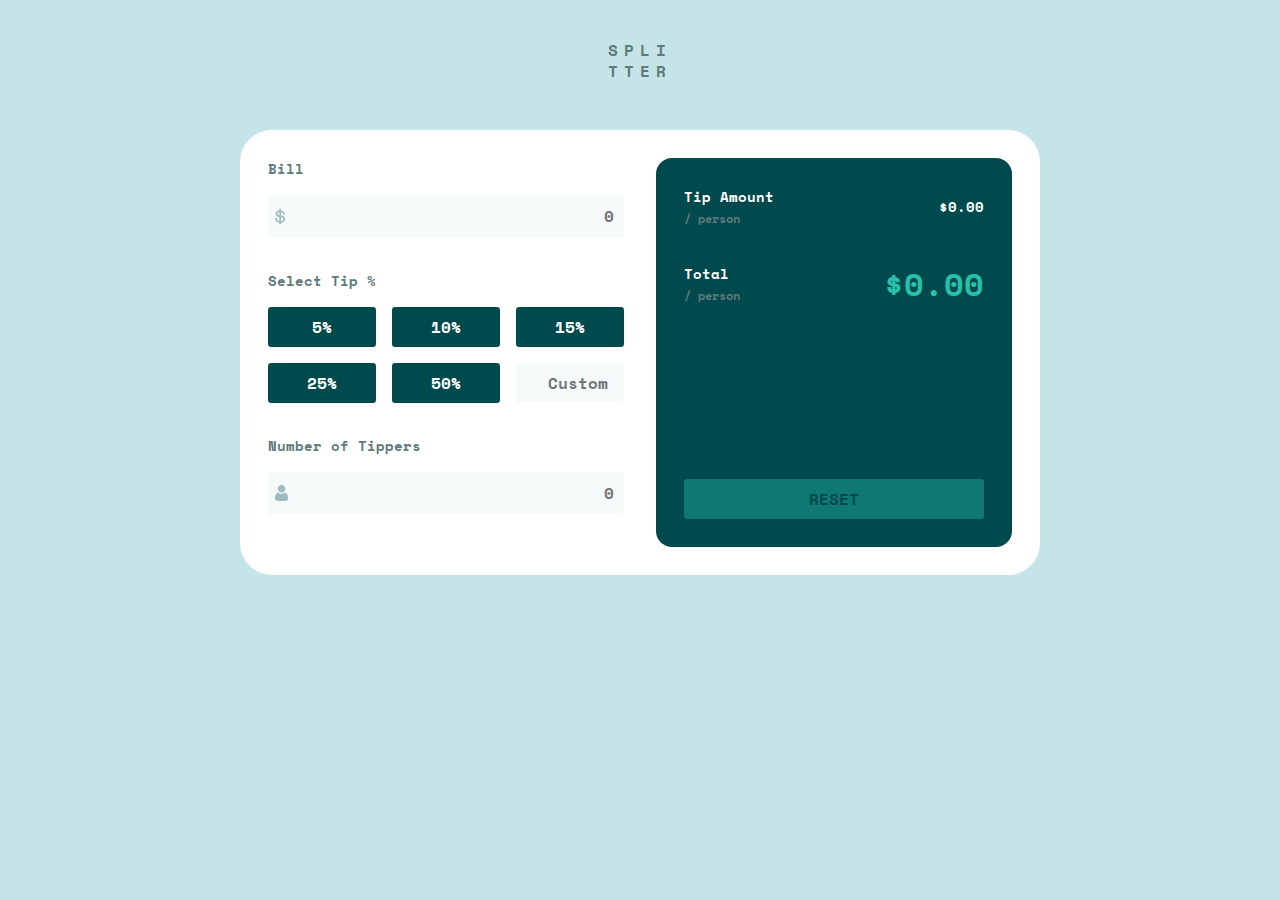
<file: index.html>
<!DOCTYPE html>
<html lang="en">
<head>
    <meta charset="UTF-8">
    <meta name="viewport" content="width=device-width, initial-scale=1.0">
    <link rel="stylesheet" href="styles.css">
    <link rel="icon" type="image/png" href="./assets/images/tip-calculator.png">
    <title>Tip | Calculator | App</title>
</head>
<body>
    
<main class="fade-in">

    <h1 class="title pop-animate">SPLI <br> TTER</h1>

    <div class="tip-container grid">
        <form>

            <div>
                <label for="billInput">Bill</label>
                <input 
                    type="number" 
                    name="bill-input" 
                    id="billInput" 
                    placeholder="0"
                >
            </div>

            <div>
                <label for="select-tip">Select Tip %</label>
                <div class="grid select-buttons">
                    <button class="select-tip-button" type="button">5%</button>
                    <button class="select-tip-button" type="button">10%</button>
                    <button class="select-tip-button" type="button">15%</button>
                    <button class="select-tip-button" type="button">25%</button>
                    <button class="select-tip-button" type="button">50%</button>

                    <input 
                        type="number" 
                        name="custom-input" 
                        id="custom-input" 
                        placeholder="Custom"
                    >
                </div>
            </div>

            <div>
               <div class="error-container flex"> 
                    <label for="peopleInput">Number of Tippers</label>
                    <p class="error">Can't be zero</p> 
               </div>

                <input 
                    type="number" 
                    name="number-of-people" 
                    id="peopleInput" 
                    placeholder="0"
                >
            </div>
        </form>

        <div class="total-container grid">
            <div class="flex results-box">
                <div>
                    <div class="flex small-total pop-animate">
                        <p class="total-heading">Tip Amount <br> <small>/ person</small></p>
                        <p class="tip-amount">$0.00</p>
                    </div>

                    <div class="flex small-total pop-animate">
                        <p class="total-heading">Total <br> <small>/ person</small></p>
                        <p class="total-amount-person">$0.00</p>
                    </div>
                </div>

                <button class="reset-btn" type="button">Reset</button>
            </div>
        </div>
    </div>
</main>

<script src="indexs.js"></script>

</body>
</html>
</file>
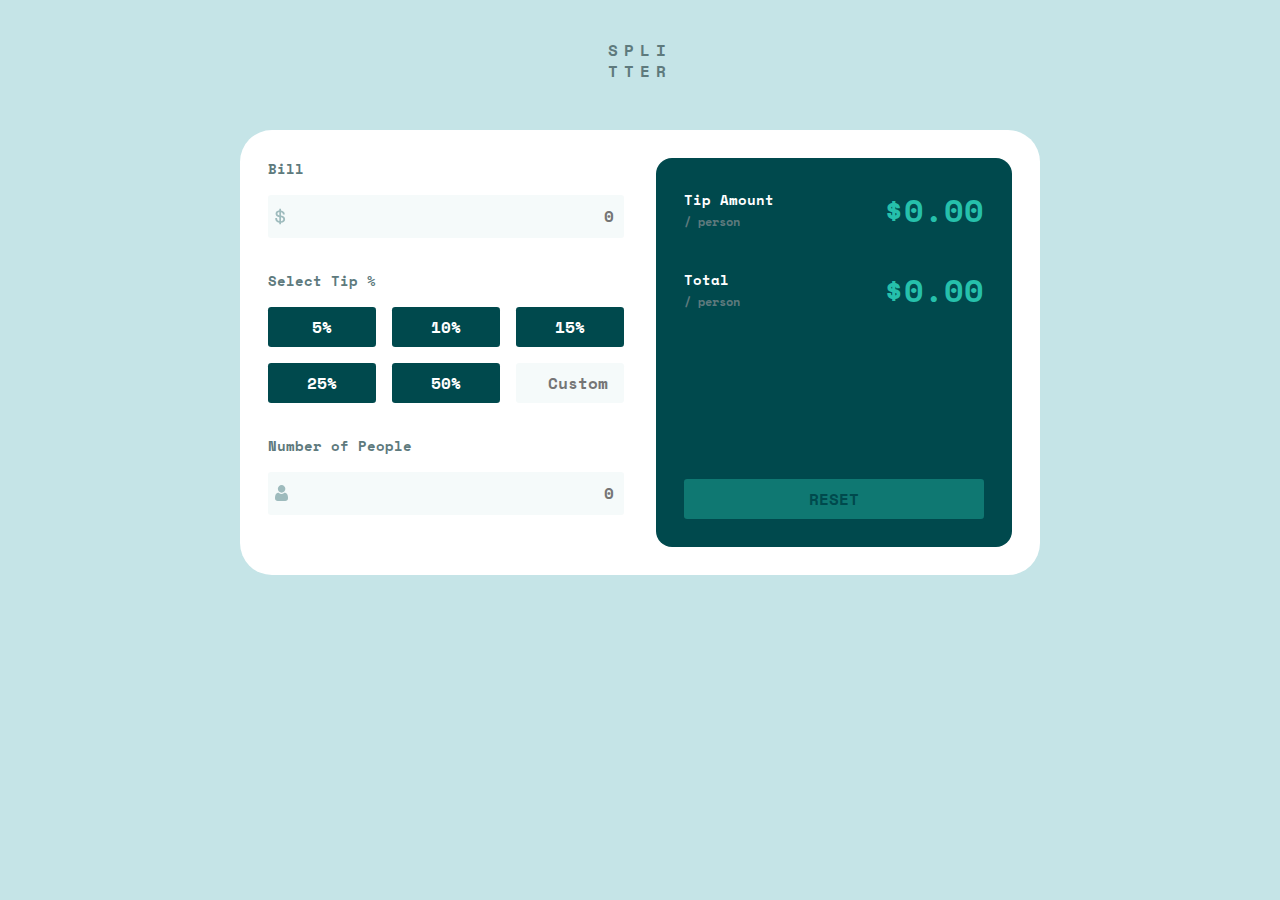
<file: indexs.html>
<!DOCTYPE html>
<html lang="en">
<head>
    <meta charset="UTF-8">
    <meta name="viewport" content="width=device-width, initial-scale=1.0">
    <link rel="stylesheet" href="styles.css">
    <link rel="icon" type="image/png" href="./assets/images/tip-calculator.png">
    <title>Tip | Calculator | App</title>
</head>
<body>
    
    <main>

        <h1 class="title">SPLI <br> TTER</h1>

        <div class="tip-container grid">
            <form>
                <div>
                    <label for="billInput">Bill</label>
                    <input type="number" name="bill-input" id="billInput" placeholder="0">
                </div>

                <div>
                    <label for="select-tip">Select Tip %</label>

                    <div class="grid select-buttons">
                        <button class="select-tip-button">5%</button>
                        <button class="select-tip-button">10%</button>
                        <button class="select-tip-button">15%</button>
                        <button class="select-tip-button">25%</button>
                        <button class="select-tip-button">50%</button>
                        <input type="number" name="custom-input" id="custom-input" placeholder="Custom"
                        class="custom-input">
                    </div>
                </div>

                <div>
                    <label for="peopleInput">Number of People</label>
                    <input type="number" name="number-of-people" id="peopleInput" placeholder="0">
                </div>
            </form>

                
            <div class="total-container grid">
                <div class="flex results-box">
                     <div>
                        <div class="flex small-total">
                            <p class="total-heading">Tip Amount <br> <small>/ person</small></p>
                            <p class="total-amount">$0.00</p>
                        </div>
                        <div class="flex small-total">
                            <p class="total-heading"> Total <br> <small>/ person</small></p>
                            <p class="total-amount-person">$0.00</p>
                      </div>

                    </div>

                    <button class="reset-btn" type="reset">Reset</button>
                  </div>
             </div>
        </div>
    </main>
</body>
</html>
</file>
<file: styles.css>
@import url('https://fonts.googleapis.com/css2?family=Space+Mono:ital,wght@0,400;0,700;1,400;1,700&display=swap');

/* root */
:root {
    --Strong-cyan: hsl(172, 67%, 45%);
    --very-dark-cyan: hsl(183, 100%, 15%);
    --dark-grayish-cyan: hsl(186, 14%, 43%);
    --grayish-cyan: hsl(186, 14%, 56%);
    --light-grayish-cyan: hsl(185, 41%, 84%);
    --very-light-grayish-cyan: hsl(180, 37%, 97%);
    --white: hsl(0, 0%, 100%);

    --ff: "Space mono", sans-serif;
    --fw-700: 700;
    --fs-input:1rem;
    --fs-base: 0.9rem;
}

/* reset */
*,*::before, *::after {
    box-sizing: border-box;
    padding: 0;
    margin: 0;
}

button {
    background: var(--very-dark-cyan);
    color: var(--white);
    width: 100%;
    display: inline-block;
    padding: 0.5rem 0.5rem;
    border: none;
    transition: .2s ease-in background;
}

input[type="number"] {
    color: var(--very-dark-cyan);
    display: inline-block;
    width: 100%;
    padding: 0.6rem;
    padding-left: 2rem;
    margin-bottom: 2rem;
    text-align: right;
    font-variant-numeric: tabular-nums;
    border: 1px solid var(--Strong-cyan);
    background-color: var(--very-light-grayish-cyan) !important;
}
input:focus {
  outline: none;
  border: 2px solid var(--Strong-cyan);
}
input[type=number]::-webkit-inner-spin-button,
input[type=number]::-webkit-outer-spin-button {
  -webkit-appearance: none;
  margin: 0;
}

#custom-input {
    background: var(--very-light-grayish-cyan);
    color: var(--very-dark-cyan);
    border: none;
    margin: 0;                    
    outline: none;                 
    font-size: 1rem;
    font-weight: 700;
    border-radius: .2rem;
    height: 100%;
    box-sizing: border-box;
    padding: 0;
    text-align: right !important;
    padding-right: 1rem;
    line-height: 3rem;
    transition: border 0.2s ease, box-shadow 0.2s ease;
}

#custom-input::-webkit-outer-spin-button,
#custom-input::-webkit-inner-spin-button {
    -webkit-appearance: none;
    margin: 0;
}

#custom-input:focus {
    border: 2px solid var(--Strong-cyan);
    box-shadow: none;                        
}

input, button{
    font: inherit;
    font-size: var(--fs-input);
    border-radius: .2rem;
}

body{
    font-family: var(--ff);
    font-weight: var(--fw-700);
    font-size: var(--fs-base);
    color: var(--very-dark-cyan);
    padding: .5rem 0;
    background: var(--light-grayish-cyan);
    overflow-x: hidden;
}

/* helper Classes */
.grid {
    display: grid;
}
.flex {
    display: flex;
    align-items: center;
}

/* typography/text styles */
.title{
    text-align: center;
    line-height: 1.3;
    letter-spacing: 6px;
    font-size: 1rem;
    margin: 2rem 0 3rem;
    color: var(--dark-grayish-cyan);
}
label {
    display: inline-block;
    color: var(--dark-grayish-cyan);
    margin-bottom: 1rem;
}
.total-amount, .total-amount-person {
    color: var(--Strong-cyan);
    font-size: 2rem;
    text-align: right;
    display: inline-block;
    min-width: 8ch;
}
small {
    color: var(--dark-grayish-cyan);
}
.error {
    color: rgb(185, 122, 39);
    margin-bottom: 1rem;
    display: none;
}
.error.active {
    display: block;
}
.error-container {
    justify-content: space-between;
}

/* ui elements */
#billInput {
    background: url(./assets/images/icon-dollar.svg) no-repeat;
    background-position: 2% 50%;
    border: none;
    outline: none;
}
#peopleInput {
    background: url(./assets/images/icon-person.svg) no-repeat;
    background-position: 2% 50%;
    border: none;
    outline: none;
}

#billInput:focus,
#peopleInput:focus {
  border: 2px solid var(--Strong-cyan);
  outline: none;
}

.reset-btn {
    text-transform: uppercase;
    background: var(--Strong-cyan);
    color: var(--very-dark-cyan);
    opacity: 40%;
    transition: .2s ease opacity;
}
.reset-btn:hover {
    opacity: 100%;
}

.reset-btn:disabled {
  cursor: not-allowed;
}

.select-buttons {
    display: grid;
    grid-template-columns: repeat(3, 1fr);
    gap: 1rem;
    margin-bottom: 2rem;
    align-items: stretch; 
}
.select-tip-button:hover {
    background: var(--Strong-cyan);
}
.select-tip-button.active {
    background: var(--Strong-cyan);
    color: var(--very-dark-cyan);
}

/* layout styles */
.tip-container{
    display: grid;
    grid-template-columns: 1fr;
    gap: 2rem;
    background: var(--white);
    padding: 1.75rem;
    border-top-left-radius: 2rem;
    border-top-right-radius: 2rem;
    border-bottom-left-radius: 2rem;
    border-bottom-right-radius: 2rem;
 }

.total-container {
    gap: 3rem;
    color: var(--white);
    padding: 1.75rem;
    border-radius: 1rem;
    background: var(--very-dark-cyan);
} 
 
.results-box {
    display: flex;
    flex-direction: column;
    gap: 2rem;
}

.small-total {
    justify-content: space-between;
    gap: 2rem;
}
.small-total:nth-of-type(2) {
    margin-top: 2rem;
}

/* media query */
@media screen and (min-width: 650px){
    .tip-container {
        max-width: 50rem;
        margin-inline: auto;
        grid-template-columns: repeat(2, 1fr);
        box-sizing: border-box;
    }
    
    .select-buttons {
        grid-template-columns: repeat(3, 1fr);
    }

    .results-box {
        align-items: initial;
        flex-direction: column;
        justify-content: space-between;
    }  
}

/* === SCROLL FIX (PERMANENT) === */
html, body {
    overflow: hidden;
    height: auto;
    min-height: 100%;
    overflow-x: hidden; /* no sideways scroll */
    overflow-y: auto; 
    /* completely stops scroll */
}

main, .tip-container, .total-container {
    overflow: hidden; /* prevent layout scroll jumps */
}

input[type="number"] {
    overflow: hidden;
    caret-color: var(--very-dark-cyan);
    -webkit-text-size-adjust: 100%;
    touch-action: manipulation; /* stops mobile zoom/scroll focus */
}

*:focus {
    scroll-behavior: auto !important;
}
</file>
